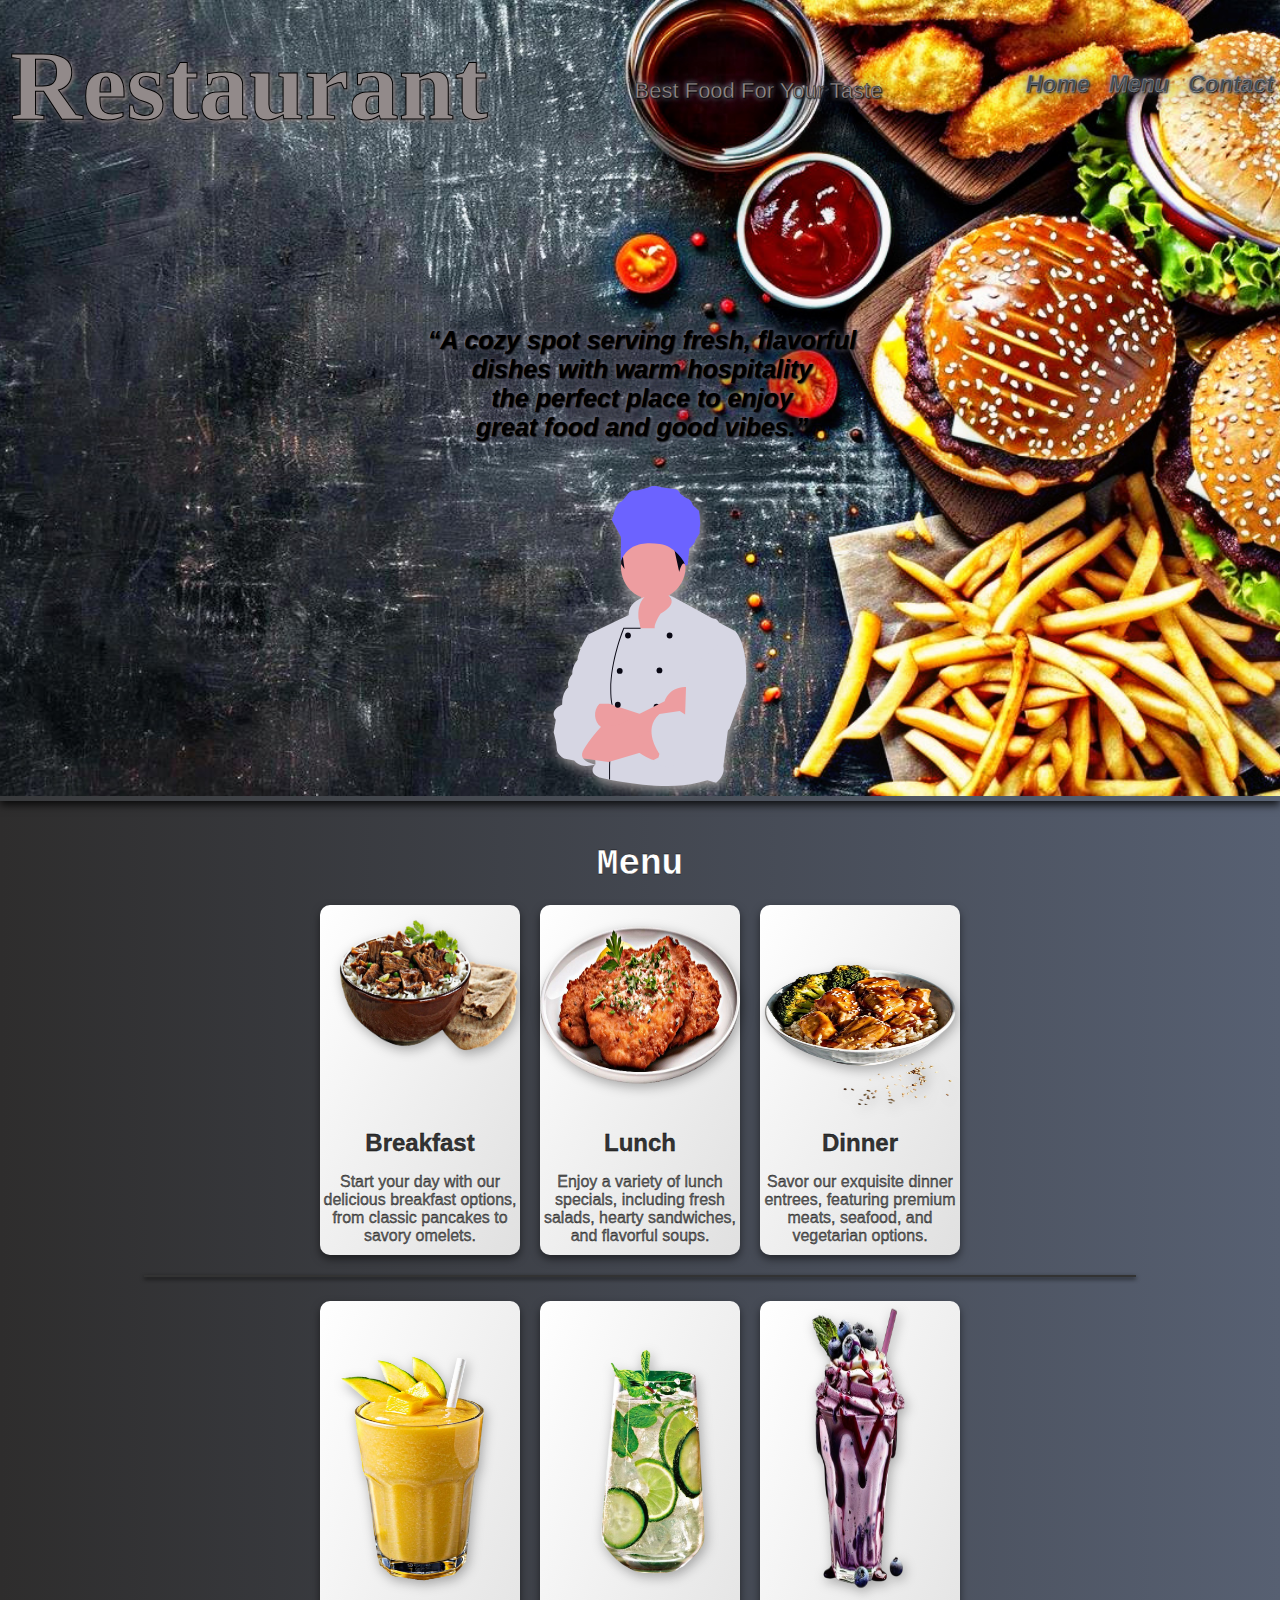
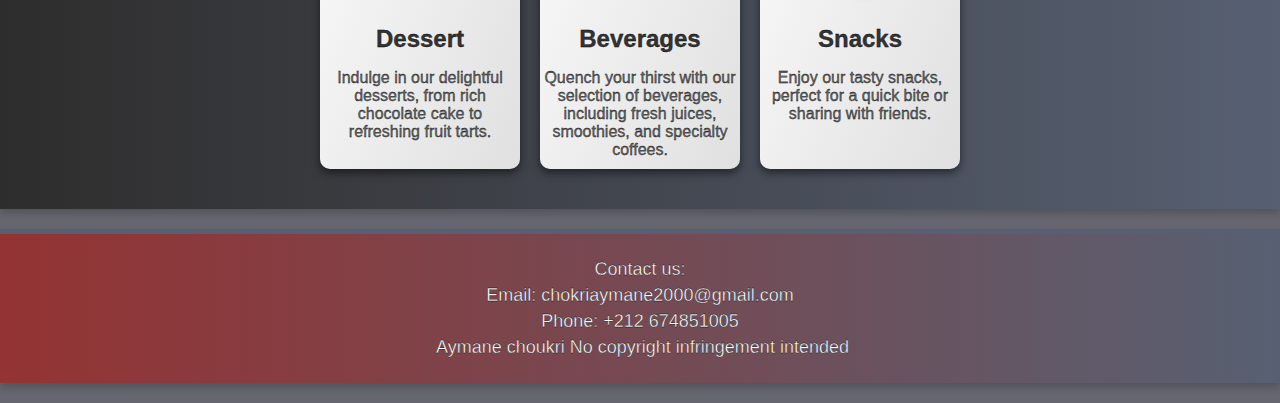
<file: index.html>
<!DOCTYPE html>
<html lang="en">
<head>
    <meta charset="UTF-8">
    <meta name="viewport" content="width=device-width, initial-scale=1.0">
    <title>Restaurant</title>
    <link rel="stylesheet" href="styles.css">
</head>
<body>
    <main>
          <div id="home">
       <div class="container">
            <header>
                <h1 class="title">Restaurant</h1>
                <p class="description">Best Food For Your Taste</p>
                <nav>
                    <ul>
                        <li><a href="#home" class="home">Home</a></li>
                        <li><a href="#menu">Menu</a></li>
                        <li><a href="#contact">Contact</a></li>
                    </ul>
                </nav>
            </header>
            
        <section class="first">
            <fieldset class="description">
                <p class="css3">“A cozy spot serving fresh, flavorful<br> dishes with warm hospitality <br> the perfect place to enjoy <br>great food and good vibes.”</p>
            </fieldset>
            <fieldset class="image">
                 <img src="undraw_chef_yoa7.svg" alt="chef" width="300" height="300">
            </fieldset>
        </section>
        </div>
    </div>
    <div id="menu">
        <section class="second">
            <h2 class="menu-title">Menu</h2>
            <div class="menu-items">
                <div class="menu-item">
                    <img src="IMG_4496.PNG" alt="Breakfast" width="205" height="200">
                    <h3>Breakfast</h3>
                    <p>Start your day with our delicious breakfast options, from classic pancakes to savory omelets.</p>
                </div>
                <div class="menu-item">
                    <img src="IMG_4499.PNG" alt="Lunch" width="200" height="200">
                    <h3>Lunch</h3>
                    <p>Enjoy a variety of lunch specials, including fresh salads, hearty sandwiches, and flavorful soups.</p>
                </div>
                <div class="menu-item">
                    <img src="IMG_4505.PNG" alt="Dinner" width="200" height="200">
                    <h3>Dinner</h3>
                    <p>Savor our exquisite dinner entrees, featuring premium meats, seafood, and vegetarian options.</p>
                </div>
            </div>
                <div class="bold-line"></div>

            <div class="menu-items">
                <div class="menu-item">
                    <img src="IMG_4520.PNG" alt="Dessert" width="200" height="300">
                    <h3>Dessert</h3>
                    <p>Indulge in our delightful desserts, from rich chocolate cake to refreshing fruit tarts.</p>
                </div>

                <div class="menu-item">
                    <img src="IMG_4517.PNG" alt="Beverages" width="200" height="300">
                    <h3>Beverages</h3>
                    <p>Quench your thirst with our selection of beverages, including fresh juices, smoothies, and specialty coffees.</p>
                 </div>

                <div class="menu-item">
                    <img src="IMG_4526.PNG" alt="Snacks" width="200" height="300">
                    <h3>Snacks</h3>
                    <p>Enjoy our tasty snacks, perfect for a quick bite or sharing with friends.</p>
                </div>
            </div>
        </section>
    </div>
    </main>
    <footer id="contact">
        <div class="footer-content">
            <p>Contact us:</p>
            <p>Email: chokriaymane2000@gmail.com</p>
            <p>Phone: +212 674851005</p>
            <p>&nbsp;Aymane choukri No copyright infringement intended</p>
        </div>
    </footer>
</body>
</html>
</file>
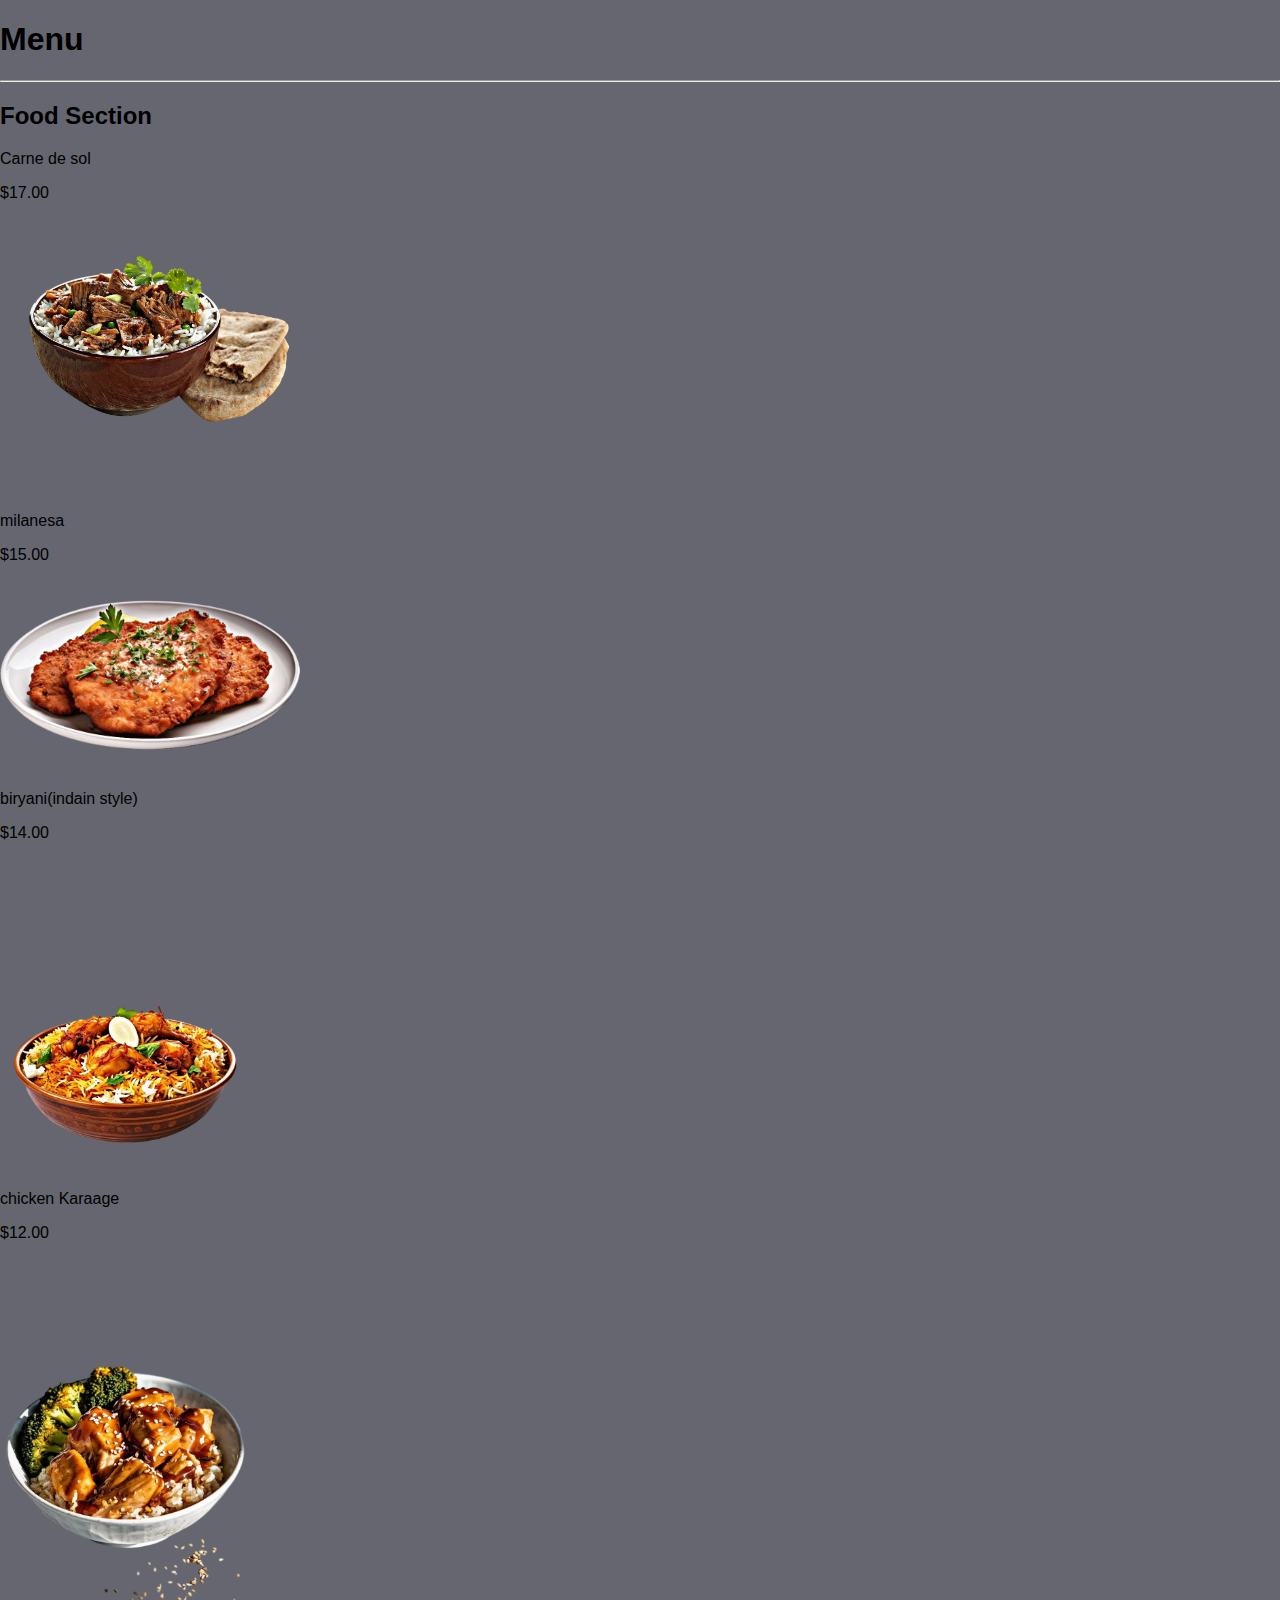
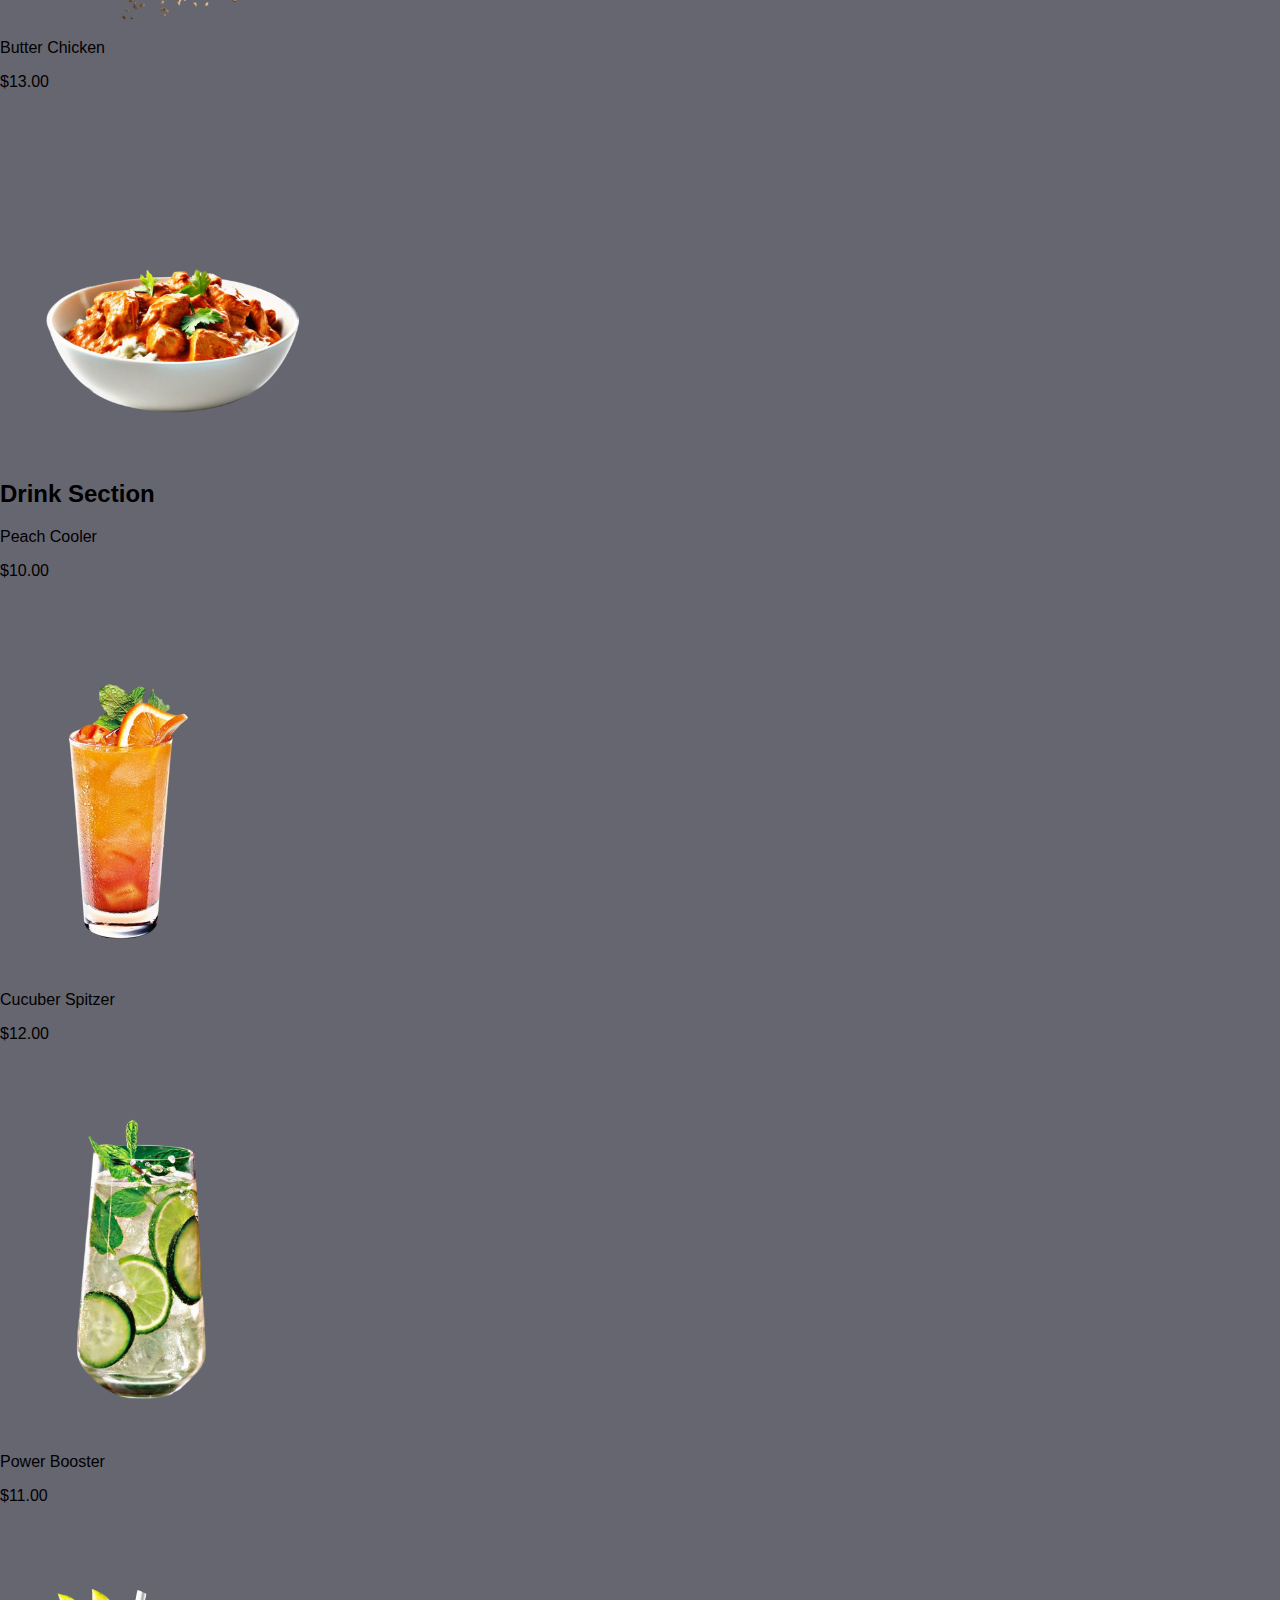
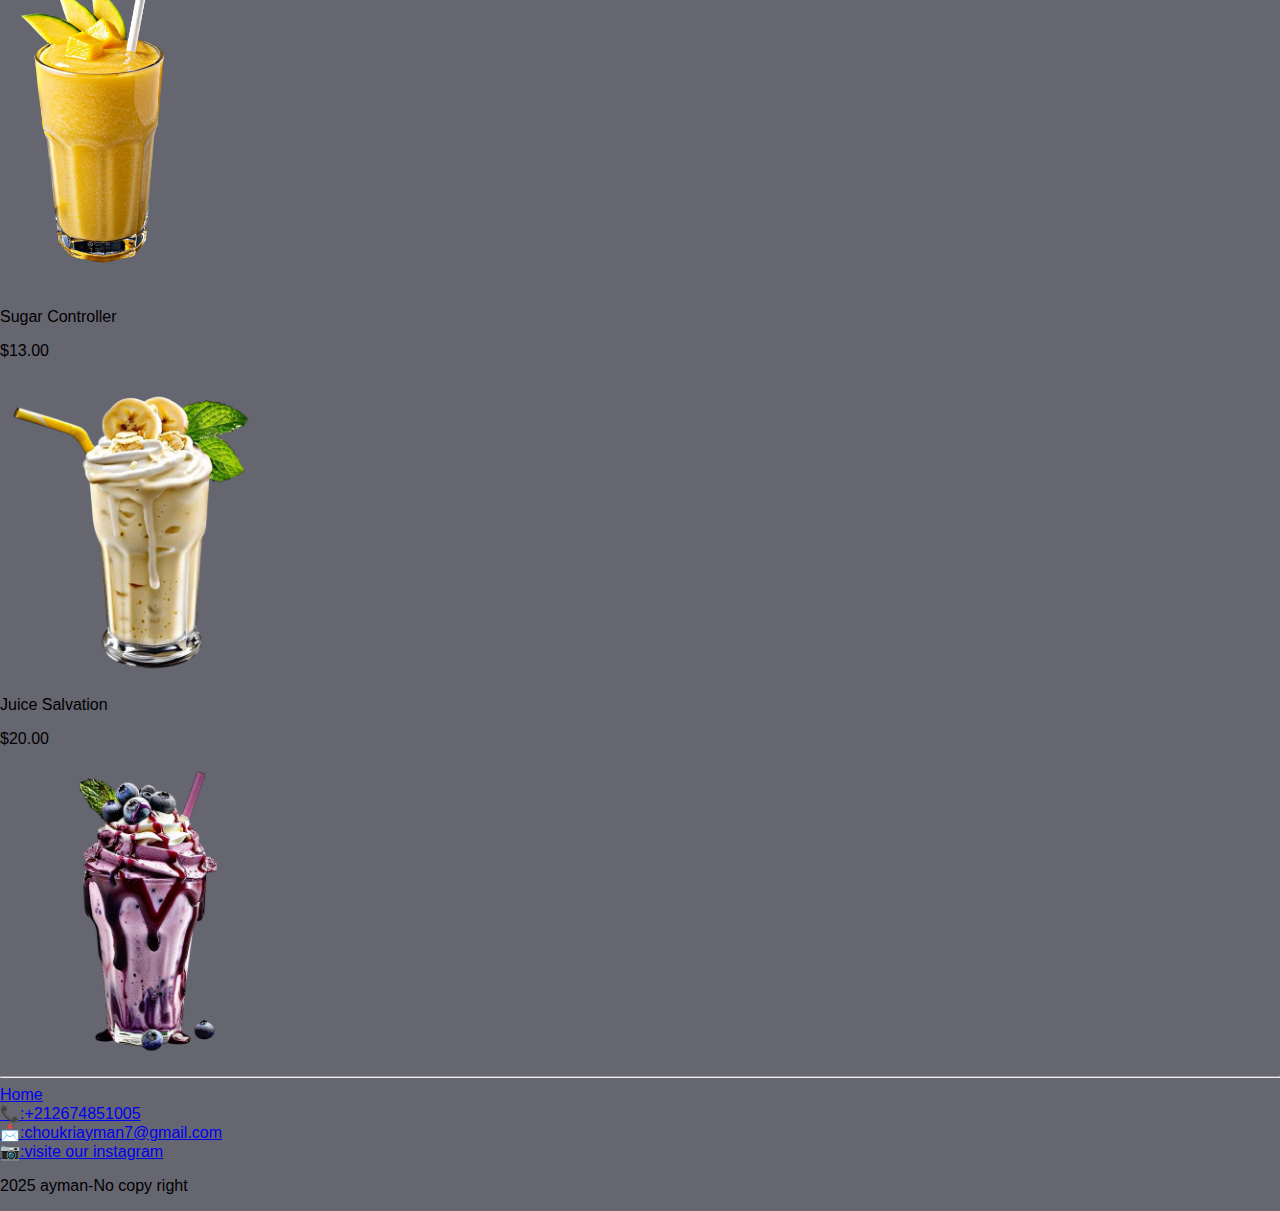
<file: index2.html>
<!DOCTYPE html>
<html lang="en">
<head>
    <meta charset="UTF-8">
    <meta name="viewport" content="width=device-width, initial-scale=1.0">
    <title>menu</title>
    <link rel="stylesheet" href="styles.css">
</head>
<body class="back">
    <main>
        <div class="menu">
          <h1 class="css5">Menu</h1>
          <hr class="css6">

           <section>
               <h2 class="foods">Food Section</h2>
               <article class="item">
                 <p class="food">Carne de sol</p><p class="price">$17.00</p><br>
                 <img src="IMG_4496.PNG" alt="Carne de sol" width="300px" class="img1">
               </article>
               <article class="item">
                <div class="type">
                 <p class="food">milanesa</p><p class="price">$15.00</p>
                </div>
                <img src="IMG_4499.PNG" alt="milanesa" width="300px" class="img2">
               </article>
               <article class="item">
                <div class="type2">
                 <p class="food">biryani(indain style)</p><p class="price">$14.00</p>
                 </div>
                 <img src="IMG_4502.PNG" alt="biryani(indain style)" width="250px" class="img3">
               </article>
               <article class="item">
                <div class="type3">
                 <p class="food">chicken Karaage</p><p class="price">$12.00</p>
                </div>
                 <img src="IMG_4505.PNG" alt="chicken Karaage" width="250px" class="img4">
               </article>
               <article class="item">
                <div class="type4">
                 <p class="food">Butter Chicken</p><p class="price">$13.00</p>
                </div>
                <img src="IMG_4508.PNG" alt="Butter Chicken" width="350px" class="img5">
               </article>
            </section>

            <section>
              <h2 class="drinks">Drink Section</h2>
              <article class="item">
                <div class="type5">
                 <p class="drink">Peach Cooler</p><p class="price">$10.00</p>
                </div>
                <img src="IMG_4514.PNG" alt="Peach Cooler" width="250px" class="im1">
               </article>
               <article class="item">
                <div class="type6">
                 <p class="drink">Cucuber Spitzer</p><p class="price">$12.00</p>
                </div>
                <img src="IMG_4517.PNG" alt="Cucuber Spitzer" width="250px" class="im2">
               </article>
               <article class="item">
                <div class="type7">
                 <p class="drink">Power Booster</p><p class="price">$11.00</p>
                </div>
                <img src="IMG_4520.PNG" alt="Power Booster" width="200px" class="im3">
               </article>
               <article class="item">
                <div class="type8">
                 <p class="drink">Sugar Controller</p><p class="price">$13.00</p>
                </div>
                <img src="IMG_4525.PNG" alt="Sugar Controller" width="300px" class="im4">
               </article>
               <article class="item">
                <div class="type9">
                 <p class="drink">Juice Salvation</p><p class="price">$20.00</p>
                </div>
                <img src="IMG_4526.PNG" alt="Juice Salvation" width="300px" class="im5">
               </article>
            </section>
            <hr class="css6">
            <section>
                <footer class="end">
                  <a href="http://127.0.0.1:5500/" class="link">Home</a><br>
                   <a href="tel:+212674851005" target="_blank">📞:+212674851005</a><br>
            <a href="email:choukriayman7@gmail.com" target="_blank">📩:choukriayman7@gmail.com</a><br>
            <a href="insta:https://www.instagram.com/reels/audio/2867342553446846/" target="_blank">📷:visite our instagram</a><br>
            <p class="no"> 2025 ayman-No copy right</p>
                </footer>
            </section>
        </div>
    </main>
</body>
</html>
</file>
<file: styles.css>
* {
    box-sizing: border-box;
}


body {
    font-family: Arial, sans-serif;
    margin: 0;
    padding: 0;
    background-color: #666670;
}

.container {
    display: inline-block;
    background-image: url(pic5.jpg);
    background-size: cover;
    background-position: center;
    background-repeat: no-repeat;
    height: auto;
    width: 100%;
    border-bottom: rgb(100, 108, 122, 0.2) solid 5px;
    box-shadow: 0 4px 8px rgba(0, 0, 0, 0.8);
    margin-bottom: 20px;
}

header {
    /*background-color: rgb(248, 237, 237, 0.3);*/
    width: 100%;
    height: 150px;
    display: flex;
    align-items: center;
    justify-content: space-between;
    margin-top: 10px;
    margin-bottom: 10rem;
}

header h1 {
    color: #928a8a;
    font-size: 100px;
    font-family: Georgia, 'Times New Roman', Times, serif;
    -webkit-text-stroke: 1px black;
    margin: auto 10px;
    text-shadow: 2px 2px 4px rgb(143, 130, 130);
}

header p {
    font-size: 22px;
    color: #928a8a;
    -webkit-text-stroke: 0.3px black;
    font-family: Impact, Haettenschweiler, 'Arial Narrow Bold', sans-serif;
    display: flex;
    align-items: center;
    justify-content: center;
    text-shadow: 1px 1px 2px black, 0 0 25px rgb(63, 63, 80), 0 0 5px rgb(177, 177, 206);
}

nav {
    width: 50%;
    max-width: 300px;
    height: 50px;
}

nav ul {
    display: flex;
    justify-content: space-between;
    list-style: none;
    align-items: center;
    flex-wrap: wrap;
    padding-inline-start: 0;
    margin-block: 0;
    height: 100%;
}

nav > ul > li > a {
    color:rgb(68, 77, 85);
    text-decoration: none;
    font-size: 23px;
    margin: 0 0.2rem;
    padding: 0.2rem;
    font-weight: 700;
    font-style: italic;
    -webkit-text-stroke: 0.3px rgb(204, 195, 195);
    text-shadow: 1px 1px 2px black, 0 0 25px rgb(63, 63, 80), 0 0 5px rgb(177, 177, 206);
}

nav > ul > li:hover {
    background-color: rgba(255, 255, 255, 0.3);
    border-radius: 5px;
    cursor: pointer;
    transition: 0.3s;
    transform: scale(1.1);
    color: white;
}

#home {
    width: 100%;
    height: 80vh;
    display: inline-block;
}

.description {
    width: 100%;
    height: 150px;
    text-align: center;
    justify-content: center;
    align-items: center;
    border: none;
    margin-bottom: 10px;
}

.description p {
    font-size: 25px;
    display: flex;
    align-items: center;
    justify-content: center;
    font-family: 'Gill Sans', 'Gill Sans MT', Calibri, 'Trebuchet MS', sans-serif;
    font-weight: 700;
    font-style: italic;
    text-shadow: 1px 1px 2px black, 0 0 25px rgb(63, 63, 80), 0 0 5px rgb(177, 177, 206);
    margin-top: auto;
}

.image {
    width:  100%;
    display: flex;
    justify-content: center;
    align-items: center;
    border: none;
}

.image img {
    margin-left: 1rem;
    filter: drop-shadow(2px 4px 6px rgb(167, 161, 161));
}


@media (max-width: 768px) {
    .container {
        height: auto; 
    }
    header {
        flex-direction: column;
        height: auto;
        margin-bottom: 1rem;
    }

    header h1 {
        font-size: 50px; 
        text-align: center;
    }

    header p {
        font-size: 20px;
        margin-top: 0.5rem;
    }

    nav {
        width: 100%;
        max-width: none;
        height: auto;
        margin-top: 0.2rem;
    }

    nav ul {
        flex-direction: column;
        gap: 0.2rem;
    }

    nav > ul > li > a {
        font-size: 16px;
        padding: 0.5rem 1rem;
        display: block;
    }

    #home {
        height: auto; 
        padding: 1rem;
    }

    .description p {
        font-size: 18px; 
    }

    .image img {
        width: 150px;
        height: auto;
        margin-left: 0;
    }
}

#menu {
    background: linear-gradient(to right, #2e2d2d, #576072);
    padding: 20px;
    border-top: #576072 solid 5px;
    margin-bottom: 20px;
    box-shadow: 0 4px 8px rgba(0, 0, 0, 0.2);
}

.menu-title {
    text-align: center;
    font-size: 36px;
    color: #fff;
    margin-bottom: 20px;
    font-family: 'Courier New', Courier, monospace;
    -webkit-text-stroke: 0.3px black;
}

.menu-items {
    display: flex;
    flex-wrap: wrap;
    justify-content: center;
    gap: 20px;
    max-width: 1200px;
    margin: 0 auto;
}

.menu-item {
    background-color: rgba(255, 255, 255, 0.8);
    border-radius: 10px;
    box-shadow: 0 4px 8px rgba(0, 0, 0, 0.5);
    width: 200px;
    padding: auto;
    text-align: center;
    transition: transform 0.3s;
    cursor: pointer;
    font-family: 'Arial Black', Gadget, sans-serif;
    -webkit-text-stroke: 0.3px black;
    margin-bottom: 20px;
    background: linear-gradient(to bottom right, #ffffff, #e0e0e0);
}

.menu-item:hover {
    transform: scale(1.05);
}
.menu-item img {
    
    border-radius: 10px;
    margin-bottom: 10px;
    filter: drop-shadow(2px 4px 6px rgba(0, 0, 0, 0.3));
}
.menu-item h3 {
    font-size: 24px;
    margin: 10px 0;
    color: #333;
}

.menu-item p {
    font-size: 16px;
    color: #666;
    margin-bottom: 10px;
}

.menu-fieldset {
    border: none;
    padding: auto;
    margin: auto;
}
.bold-line {
    width: 80%;
    margin: auto;
    border-top: 2px solid #333;
    box-shadow: 0 2px 4px rgba(0, 0, 0, 0.8);
    margin-bottom: 1.5rem;
}

.menu-items2 {
     display: flex;
    flex-wrap: wrap;
    justify-content: center;
    gap: 20px;
    max-width: 1200px;
    margin: 0 auto;
}

#contact {
    background: linear-gradient(to right, #943333, #576072);
    padding: 20px;
    border-top: #576072 solid 5px;
    margin-bottom: 20px;
    box-shadow: 0 4px 8px rgba(0, 0, 0, 0.2);
    text-align: center;
    color: white;
    -webkit-text-stroke: 0.3px black;
    display: flex;
    flex-direction: column;
    align-items: center;
    justify-content: center;
}
.footer-content p {
    margin: 5px 0;
    font-size: 18px;
    font-family: 'Arial Black', Gadget, sans-serif;
}
</file>
